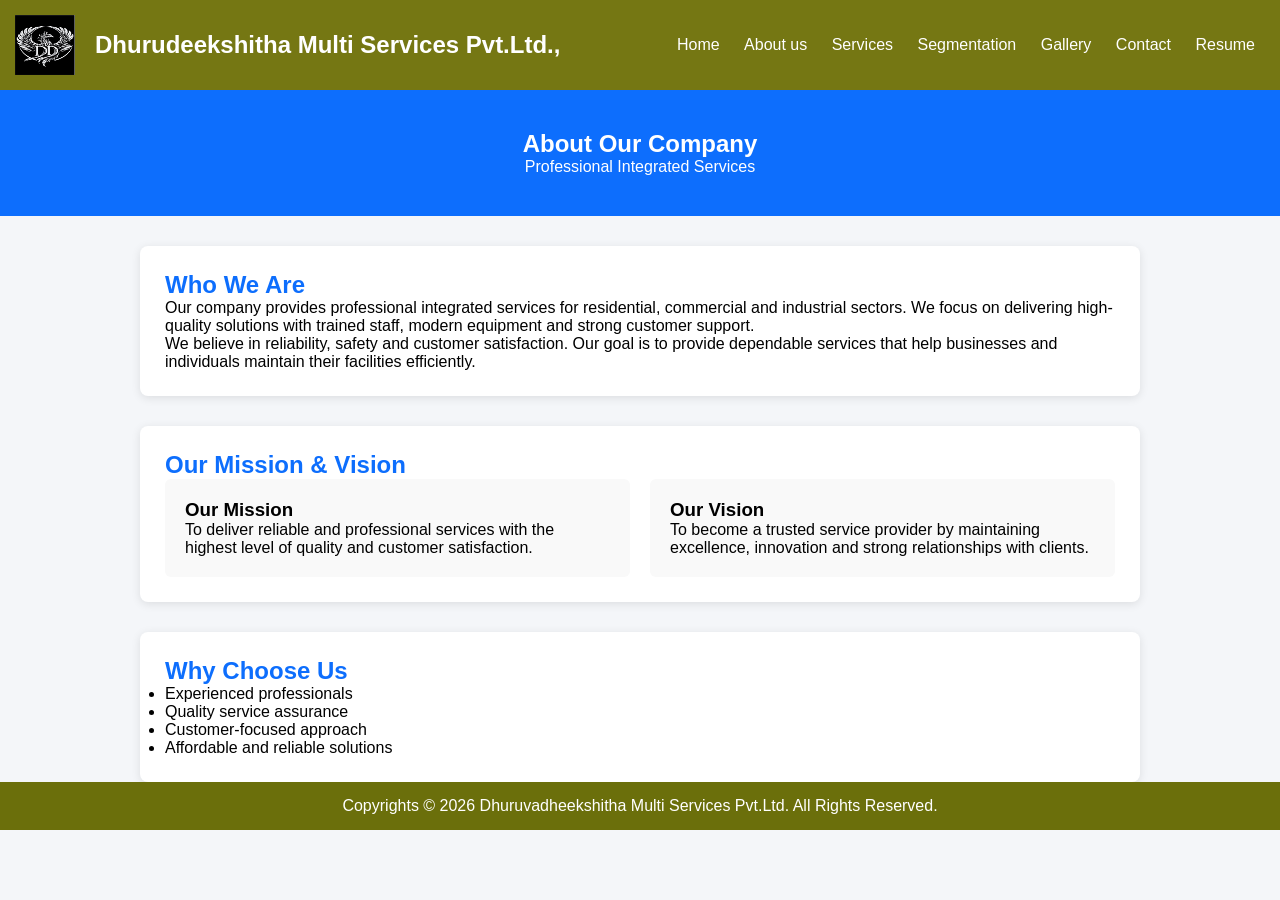
<file: Aboutus.html>
<!DOCTYPE html>
<html>
<head>
<title>About Us</title>
<link rel="stylesheet" href="style.css">
<style>

body{
font-family: Arial;
margin:0;
background:#f4f6fb;
}

h1{
    font-family:'Franklin Gothic Medium', 'Arial Narrow', Arial, sans-serif;
margin-bottom: 30px;
text-align: center;
margin: 0;
font-size: x-large;
}

.header{
background:#0d6efd;
color:white;
text-align:center;
padding:40px;
}

.container{
width:90%;
max-width:1000px;
margin:auto;
}

.section{
background:white;
margin-top:30px;
padding:25px;
border-radius:8px;
box-shadow:0 2px 10px rgba(0,0,0,0.1);
}

h2{
color:#0d6efd;
}

.columns{
display:flex;
gap:20px;
flex-wrap:wrap;
}

.box{
flex:1;
background:#f9f9f9;
padding:20px;
border-radius:6px;
}

</style>

<link rel="stylesheet" href="style.css">
</head>

<body>

    <header>

<div class="logo">
<img src="images/logo1.jpeg" alt="Company Logo">
<h1>Dhurudeekshitha Multi Services Pvt.Ltd.,</h1>
</div>

<div class="menu-toggle" onclick="toggleMenu()">
☰
</div>


<nav id="navMenu">
<a href="index.html">Home</a>
<a href="Aboutus.html">About us</a>
<a href="services.html">Services</a>
<a href="Segmentation.html">Segmentation</a>
<a href="Gallery.html">Gallery</a>
<a href="contact.html">Contact</a>
<a href="Resume.html">Resume</a>
</nav>

</header>

<div class="header">
<h1>About Our Company</h1>
<p>Professional Integrated Services</p>
</div>

<div class="container">

<div class="section">
<h2>Who We Are</h2>

<p>
Our company provides professional integrated services for residential,
commercial and industrial sectors. We focus on delivering high-quality
solutions with trained staff, modern equipment and strong customer support.
</p>

<p>
We believe in reliability, safety and customer satisfaction. Our goal is
to provide dependable services that help businesses and individuals maintain
their facilities efficiently.
</p>

</div>

<div class="section">

<h2>Our Mission & Vision</h2>

<div class="columns">

<div class="box">
<h3>Our Mission</h3>
<p>
To deliver reliable and professional services with the highest level of
quality and customer satisfaction.
</p>
</div>

<div class="box">
<h3>Our Vision</h3>
<p>
To become a trusted service provider by maintaining excellence,
innovation and strong relationships with clients.
</p>
</div>

</div>

</div>

<div class="section">

<h2>Why Choose Us</h2>

<ul>
<li>Experienced professionals</li>
<li>Quality service assurance</li>
<li>Customer-focused approach</li>
<li>Affordable and reliable solutions</li>
</ul>

</div>

</div>
<footer>
  <p>Copyrights © 2026 Dhuruvadheekshitha Multi Services Pvt.Ltd. All Rights Reserved.</p>
</footer>

<script>

function toggleMenu(){
var menu = document.getElementById("navMenu");

if(menu.style.display === "block"){
menu.style.display = "none";
}else{
menu.style.display = "block";
}

}

</script>

</body>
</html>
</file>
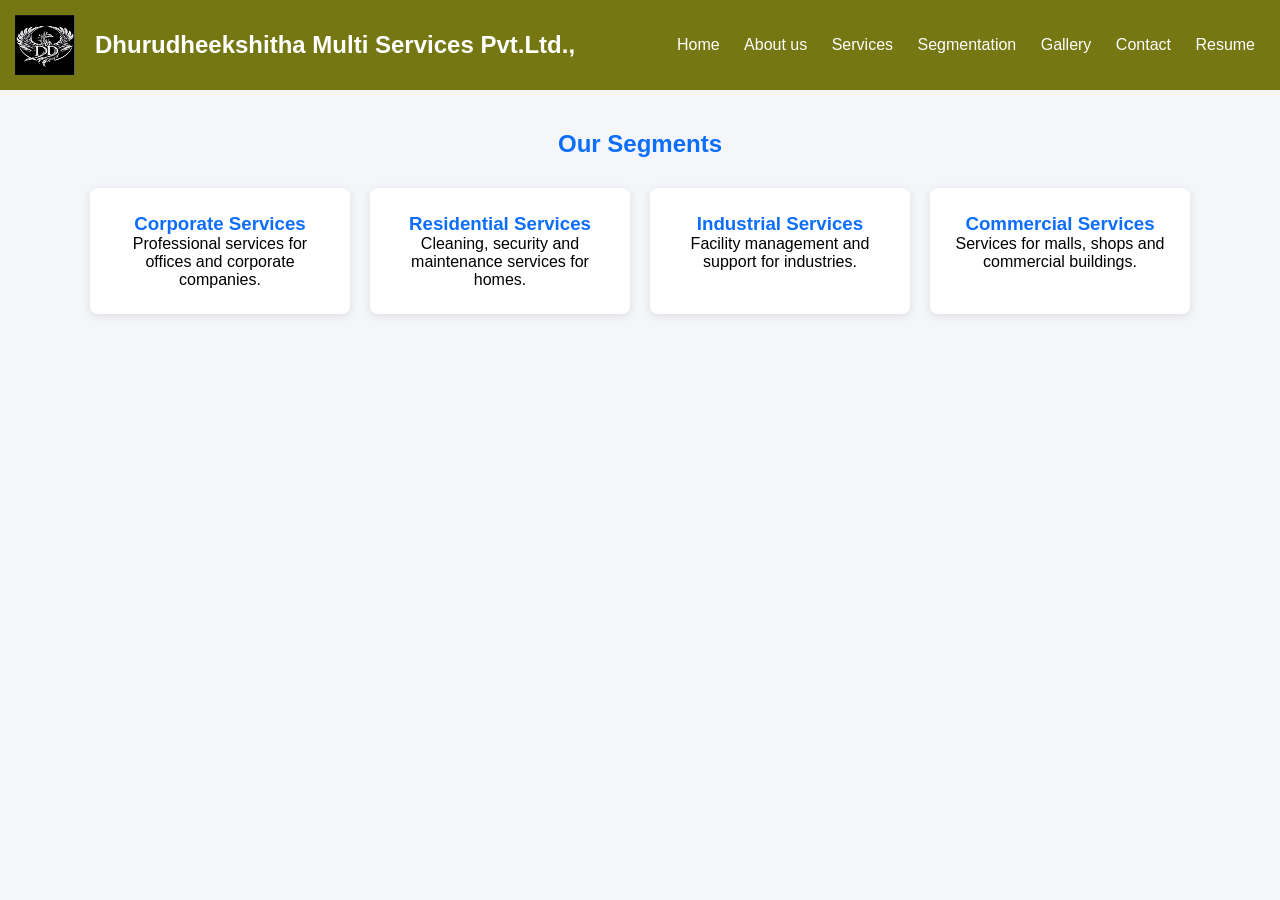
<file: Segmentation.html>
<!DOCTYPE html>
<html>
<head>
<title>Segmentation Layout</title>
<link rel="stylesheet" href="style.css">
<style>

h1{
    font-family:'Franklin Gothic Medium', 'Arial Narrow', Arial, sans-serif;
margin-bottom: 30px;
text-align: center;
margin: 0;
font-size: x-large;
}

body{
font-family: Arial;
margin:0;
background:#f4f6fb;
}

.container{
width:90%;
max-width:1100px;
margin:auto;
padding:40px 0;
}

h2{
text-align:center;
color:#0d6efd;
margin-bottom:30px;
}

.segment-row{
display:flex;
flex-wrap:wrap;
gap:20px;
}

.segment{
flex:1 1 250px;
background:white;
padding:25px;
border-radius:8px;
box-shadow:0 2px 10px rgba(0,0,0,0.1);
text-align:center;
}

.segment h3{
color:#0d6efd;
}

</style>

<link rel="stylesheet" href="style.css">

</head>

<body>

    <header>

<div class="logo">
<img src="images/logo1.jpeg" alt="Company Logo">
<h1>Dhurudheekshitha Multi Services Pvt.Ltd.,</h1>
</div>

<div class="menu-toggle" onclick="toggleMenu()">
☰
</div>

<nav id="navMenu">
<a href="index.html">Home</a>
<a href="Aboutus.html">About us</a>
<a href="services.html">Services</a>
<a href="Segmentation.html">Segmentation</a>
<a href="Gallery.html">Gallery</a>
<a href="contact.html">Contact</a>
<a href="Resume.html">Resume</a>
</nav>

</header>

<div class="container">

<h2>Our Segments</h2>

<div class="segment-row">

<div class="segment">
<h3>Corporate Services</h3>
<p>Professional services for offices and corporate companies.</p>
</div>

<div class="segment">
<h3>Residential Services</h3>
<p>Cleaning, security and maintenance services for homes.</p>
</div>

<div class="segment">
<h3>Industrial Services</h3>
<p>Facility management and support for industries.</p>
</div>

<div class="segment">
<h3>Commercial Services</h3>
<p>Services for malls, shops and commercial buildings.</p>
</div>

</div>

</div>

<script>

function toggleMenu(){
var menu = document.getElementById("navMenu");

if(menu.style.display === "block"){
menu.style.display = "none";
}else{
menu.style.display = "block";
}

}

</script>



</body>
</html>
</file>
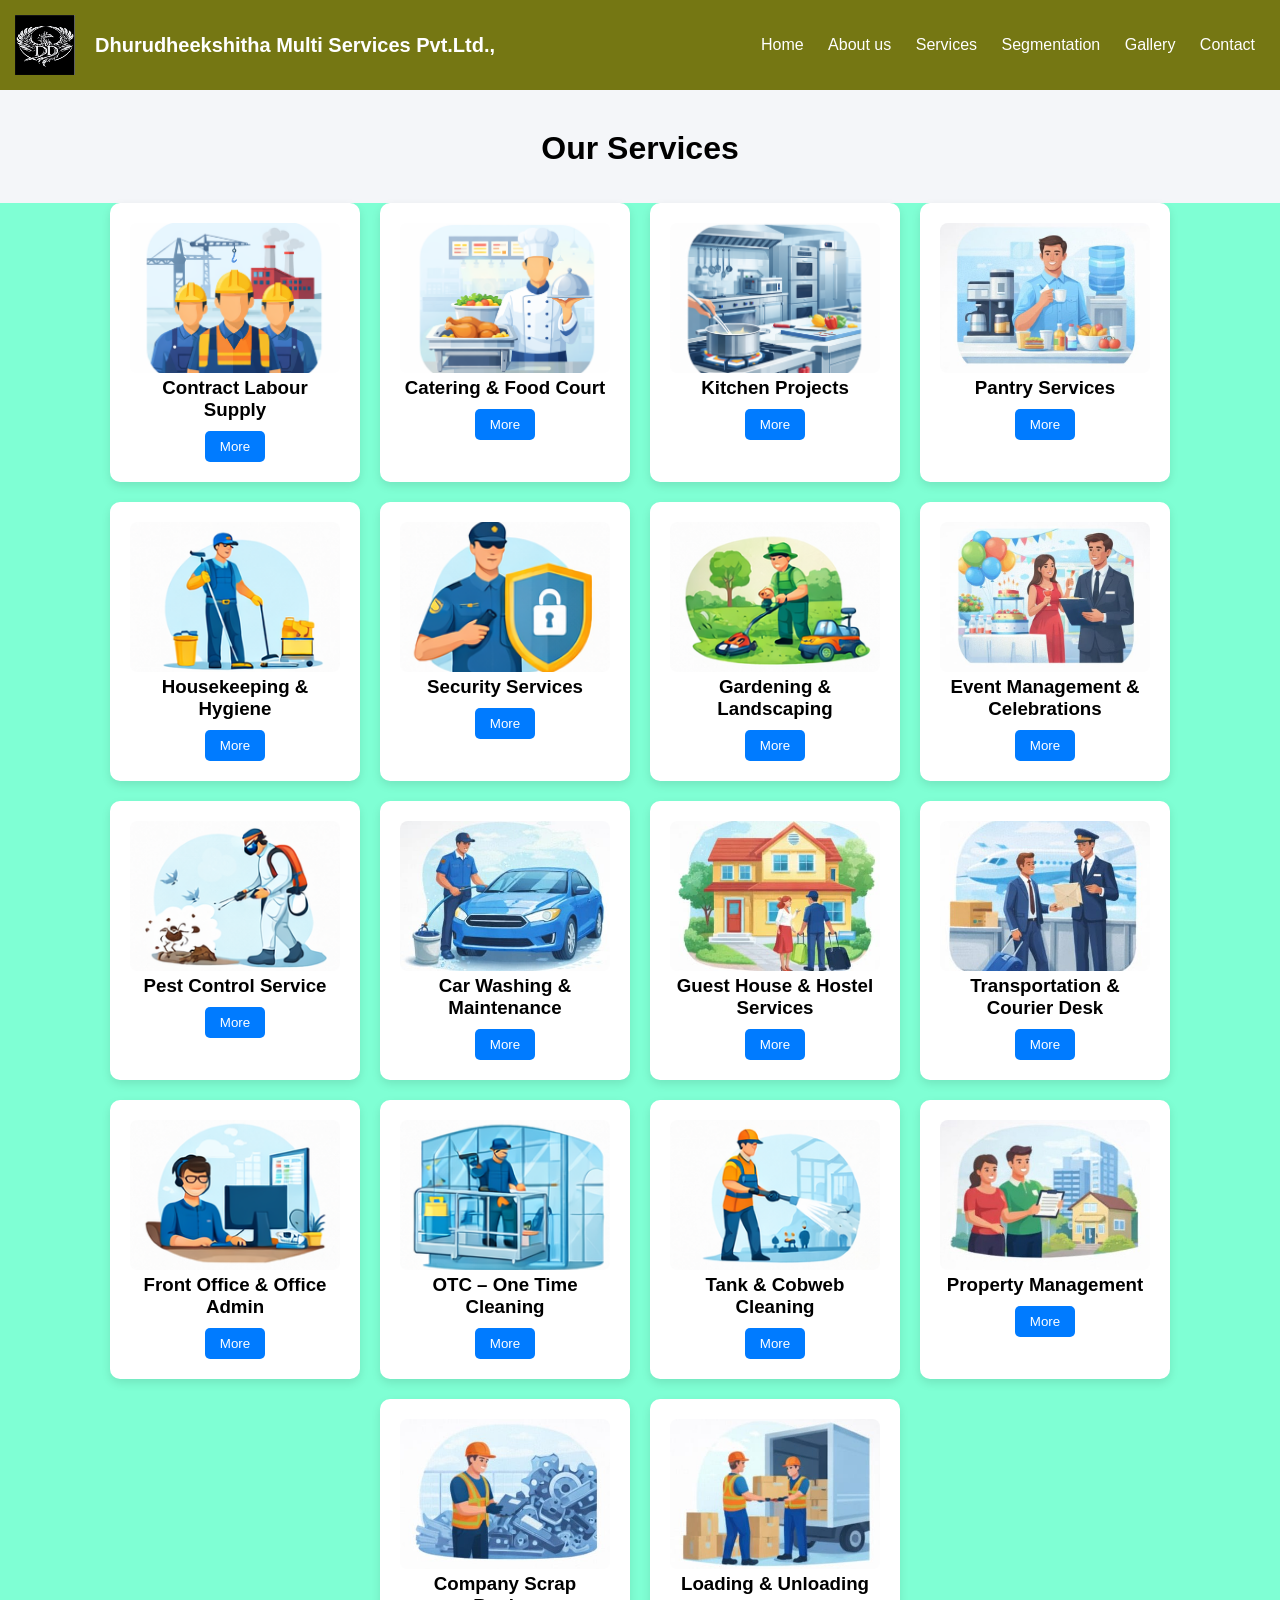
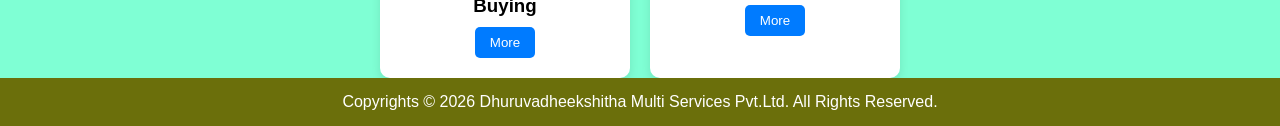
<file: services.html>
<!DOCTYPE html>
<html>
<head>
<title>Our Services</title>
<link rel="stylesheet" href="style.css">

<style>

body{
font-family: Arial;
margin:0;
background: aquamarine;
}

/* HEADER */

header{
display:flex;
justify-content:space-between;
align-items:center;
padding:15px 40px;
background:rgb(117, 119, 19);
color:white;
}

.logo{
display:flex;
align-items:center;
gap:10px;
}

.logo img{
width:60px;
}

.logo h1{
font-size:20px;
margin:0;
}

/* NAV */

nav a{
color:white;
text-decoration:none;
margin:0 10px;
font-size:16px;
}

nav a:hover{
text-decoration:underline;
}

/* TITLE */

h2{
text-align:center;
font-size:32px;
margin-top:40px;
}

/* SERVICES GRID */

.services{
display:flex;
flex-wrap:wrap;
justify-content:center;
padding:20px;
}

.service-box{
width:250px;
border:1px solid #ddd;
padding:15px;
margin:12px;
background:white;
border-radius:8px;
box-shadow:0 3px 8px rgba(0,0,0,0.1);
text-align:center;
transition:0.3s;
}

.service-box:hover{
transform:translateY(-5px);
}

.service-box img{
width:100%;
height:150px;
object-fit:cover;
border-radius:5px;
}

.service-box h3{
margin-top:10px;
}

/* BUTTON */

button{
background:#007bff;
color:white;
border:none;
padding:8px 15px;
cursor:pointer;
border-radius:4px;
margin-top:8px;
}

button:hover{
background:#0056b3;
}

/* SERVICE DETAILS */

#serviceDetails{
margin:30px auto;
max-width:700px;
border:1px solid #ddd;
padding:20px;
display:none;
background:white;
border-radius:8px;
box-shadow:0 3px 8px rgba(0,0,0,0.1);
}


</style>

<link rel="stylesheet" href="style.css">
</head>

<body>

<header>

<div class="logo">
<img src="images/logo1.jpeg">
<h1>Dhurudheekshitha Multi Services Pvt.Ltd.,</h1>
</div>
<div class="menu-toggle" onclick="toggleMenu()">
☰
</div>

<nav id="navMenu">
<a href="index.html">Home</a>
<a href="Aboutus.html">About us</a>
<a href="services.html">Services</a>
<a href="Segmentation.html">Segmentation</a>
<a href="Gallery.html">Gallery</a>
<a href="contact.html">Contact</a>
</nav>

</header>

<h2>Our Services</h2>

<br> <br>

<div class="services1">

<div class="service1-box">
<img src="images/con1.png">
<h3>Contract Labour Supply</h3>
<button onclick="toggleDetails(this)">More</button>
<div class="service1-details">
Providing skilled and unskilled contract labour for industries, factories and construction projects.
</div>
</div>

<div class="service1-box">
<img src="images/car2.png">
<h3>Catering & Food Court</h3>
<button onclick="toggleDetails(this)">More</button>
<div class="service1-details">
Complete catering services for companies, factories, offices and events.
</div>
</div>

<div class="service1-box">
<img src="images/kit3.png">
<h3>Kitchen Projects</h3>
<button onclick="toggleDetails(this)">More</button>
<div class="service1-details">
Industrial kitchen setup, equipment installation and maintenance services.
</div>
</div>

<div class="service1-box">
<img src="images/pantry.jpeg">
<h3>Pantry Services</h3>
<button onclick="toggleDetails(this)">More</button>
<div class="service1-details">
Office pantry management including tea, coffee and refreshment services.
</div>
</div>

<div class="service1-box">
<img src="images/services icons.png">
<h3>Housekeeping & Hygiene</h3>
<button onclick="toggleDetails(this)">More</button>
<div class="service1-details">
Professional housekeeping services for offices, hospitals and industries.
</div>
</div>

<div class="service1-box">
<img src="images/sec.png">
<h3>Security Services</h3>
<button onclick="toggleDetails(this)">More</button>
<div class="service1-details">
Trained security guards for companies, apartments and commercial properties.
</div>
</div>

<div class="service1-box">
<img src="images/land.png">
<h3>Gardening & Landscaping</h3>
<button onclick="toggleDetails(this)">More</button>
<div class="service1-details">
Garden maintenance, landscaping and lawn care services.
</div>
</div>

<div class="service1-box">
<img src="images/cel.jpeg">
<h3>Event Management & Celebrations</h3>
<button onclick="toggleDetails(this)">More</button>
<div class="service1-details">
Complete event planning and celebration management services.
</div>
</div>

<div class="service1-box">
<img src="images/past.png">
<h3>Pest Control Service</h3>
<button onclick="toggleDetails(this)">More</button>
<div class="service1-details">
Control of termites, mosquitoes, cockroaches and other pests.
</div>
</div>

<div class="service1-box">
<img src="images/czr.jpeg">
<h3>Car Washing & Maintenance</h3>
<button onclick="toggleDetails(this)">More</button>
<div class="service1-details">
Vehicle cleaning and maintenance services for companies and fleets.
</div>
</div>

<div class="service1-box">
<img src="images/tre.jpeg">
<h3>Guest House & Hostel Services</h3>
<button onclick="toggleDetails(this)">More</button>
<div class="service1-details">
Management and maintenance of guest houses and hostel facilities.
</div>
</div>

<div class="service1-box">
<img src="images/dek.jpeg">
<h3>Transportation & Courier Desk</h3>
<button onclick="toggleDetails(this)">More</button>
<div class="service1-details">
Transport coordination and courier management for companies.
</div>
</div>

<div class="service1-box">
<img src="images/off.png">
<h3>Front Office & Office Admin</h3>
<button onclick="toggleDetails(this)">More</button>
<div class="service1-details">
Reception, front office and administrative support services.
</div>
</div>

<div class="service1-box">
<img src="images/cl.png">
<h3>OTC – One Time Cleaning</h3>
<button onclick="toggleDetails(this)">More</button>
<div class="service1-details">
Professional one-time deep cleaning services for buildings and offices.
</div>
</div>

<div class="service1-box">
<img src="images/clen.png">
<h3>Tank & Cobweb Cleaning</h3>
<button onclick="toggleDetails(this)">More</button>
<div class="service1-details">
Water tank cleaning and cobweb removal for buildings and factories.
</div>
</div>

<div class="service1-box">
<img src="images/pro.jpeg">
<h3>Property Management</h3>
<button onclick="toggleDetails(this)">More</button>
<div class="service1-details">
Complete property management services for commercial and residential spaces.
</div>
</div>

<div class="service1-box">
<img src="images/buy.jpeg">
<h3>Company Scrap Buying</h3>
<button onclick="toggleDetails(this)">More</button>
<div class="service1-details">
Buying company scrap materials such as metal, machinery and industrial waste.
</div>
</div>

<div class="service1-box">
<img src="images/load.jpeg">
<h3>Loading & Unloading</h3>
<button onclick="toggleDetails(this)">More</button>
<div class="service1-details">
Professional loading and unloading manpower for warehouses, factories and transport companies.
</div>
</div>

</div>

<div id="serviceDetails1"></div>
<script>

function showService(service){

if(service == "housekeeping"){
alert("House Keeping Service: Office, Hospital, Factory cleaning services.");
}

else if(service == "pest"){
alert("Pest Control Service: Mosquito, termite, cockroach control.");
}

else if(service == "security"){
alert("Security Services: Professional security guards for companies.");
}

else if(service == "manpower"){
alert("Manpower Supply: Skilled and unskilled workers.");
}

else if(service == "office"){
alert("Office Support: Office assistant and helper services.");
}

else if(service == "industrial"){
alert("Industrial Cleaning: Factory and industrial cleaning services.");
}

else if(service == "building"){
alert("Building Maintenance: Building repair and maintenance.");
}

else if(service == "electrical"){
alert("Electrical Maintenance: Electrical repair and maintenance.");
}

else if(service == "plumbing"){
alert("Plumbing: Pipe repair and plumbing services.");
}

else if(service == "garden"){
alert("Garden Maintenance: Garden cleaning and landscaping.");
}

else if(service == "waste"){
alert("Waste Management: Garbage collection and waste disposal.");
}

else if(service == "deep"){
alert("Deep Cleaning: Full building deep cleaning service.");
}

else if(service == "facade"){
alert("Facade Cleaning: Glass and building exterior cleaning.");
}

else if(service == "carpet"){
alert("Carpet Cleaning: Carpet washing and cleaning.");
}

else if(service == "facility"){
alert("Facility Management: Complete facility management service.");
}

}

</script>


<script src="index.js"></script>

<script>

function toggleMenu(){
var menu = document.getElementById("navMenu");

if(menu.style.display === "block"){
menu.style.display = "none";
}else{
menu.style.display = "block";
}

}

</script>

<footer>
  <p>Copyrights © 2026 Dhuruvadheekshitha Multi Services Pvt.Ltd. All Rights Reserved.</p>
</footer>

</body>
</html>
</file>
<file: style.css>
* {
  margin: 0;
  padding: 0;
  font-family: Arial;
}

.top-bar{
background:black;
color:white;
display:flex;
justify-content:space-between;
padding:8px 10%;
font-size:14px;
}
.logo{
display:flex;
align-items:center;
gap:10px;
}

.logo img{
height:80px;
width:auto;
}

@media(max-width:768px){

.logo img{
height:60px;
}

}

.top-bar div{
font-weight:500;
}

*{
margin:0;
padding:0;
box-sizing:border-box;
font-family:Arial;
}

/* Header background */

header{
background:white;
color:black;
display:flex;
align-items:center;
justify-content:space-between;
padding:10px 40px;
}

/* moblie */

/* Logo section */

.logo{
display:flex;
align-items:center;
}

.logo img{
width:60px;
height:60px;
margin-right:10px;
}

.logo h2{
font-size:22px;
}

/* Navbar */
header{
display:flex;
justify-content:space-between;
align-items:center;
padding:15px;
background:rgb(117, 119, 19);
color:white;
}

nav a{
margin:10px;
color:white;
text-decoration:none;
font-size:16px;
}

/* hamburger icon */
.menu-toggle{
display:none;
font-size:28px;
cursor:pointer;
color:white;
}

/* Mobile மட்டும் */
@media(max-width:768px){

.menu-toggle{
display:block;
}

nav{
display:none;
flex-direction:column;
position:absolute;
top:80px;        /* header height */
right:0;
background:#0a3d62;
width:220px;
z-index:999;     /* image மேல வர */
}

nav a{
display:block;
padding:12px;
color:white;
text-decoration:none;
border-bottom:1px solid #ffffff40;
}

nav a:hover{
background:#082c45;
}

nav.active{
display:flex;
}


select{
width:100%;
padding:12px;
margin:10px 0;
border:1px solid #ccc;
border-radius:5px;
font-size:15px;
}

.captcha-box{
margin-top:10px;
}

.captcha-box input{
width:100%;
padding:10px;
margin-top:5px;
border:1px solid #ccc;
border-radius:5px;
}

}


/* LOADER */

#loader{
position:fixed;
width:100%;
height:100vh;
background:white;
display:flex;
flex-direction:column;
justify-content:center;
align-items:center;
z-index:9999;
}

.spinner{
width:60px;
height:60px;
border:6px solid #eee;
border-top:6px solid #0a3d62;
border-radius:50%;
animation:spin 1s linear infinite;
margin-bottom:20px;
}

@keyframes spin{

0%{
transform:rotate(0deg);
}

100%{
transform:rotate(360deg);
}

}
.about{
padding:80px 20px;
background:#f5f5f5;
}

.about-container{
display:flex;
align-items:center;
justify-content:center;
gap:40px;
max-width:1100px;
margin:auto;
flex-wrap:wrap;
}

.about-image img{
width:400px;
height:auto;
border-radius:10px;
box-shadow:0 8px 20px rgba(0,0,0,0.2);
}

.about-text{
max-width:500px;
}

.about-text h2{
font-size:32px;
margin-bottom:15px;
color:#154c79;
}

.about-text p{
font-size:16px;
line-height:1.6;
margin-bottom:15px;
}

.hero-slider{
width:100%;
height:90vh;
position:relative;
overflow:hidden;
}

.slide{
position:absolute;
width:100%;
height:100%;
opacity:0;
transition:opacity 3s ease;
}

.slide.active{
opacity:5;
}

.slide img{
width:100%;
height:100%;
object-fit:center;
}

/* Text on slider */

.text{
position:absolute;
top:50%;
left:50%;
transform:translate(-50%,-50%);
color:white;
text-align:center;
background:rgba(0,0,0,0.4);
padding:20px;
border-radius:10px;
}

.text h1{
font-size:40px;
}

.text p{
font-size:20px;
}

/* Mobile Responsive */

@media(max-width:768px){

.hero-slider{
height:50vh;
}

.text h1{
font-size:22px;
}

.text p{
font-size:14px;
}

}
/* text center */

.text{
position:absolute;
top:50%;
left:50%;
transform:translate(-50%,-50%);
color:white;
text-align:center;
background:rgba(0,0,0,0.4);
padding:20px 30px;
border-radius:10px;
}

.text h1{
font-size:36px;
margin-bottom:10px;
}

.text p{
font-size:18px;
}

/* mobile responsive */

@media(max-width:768px){

.hero-slider{
height:300px;
}

.text h1{
font-size:22px;
}

.text p{
font-size:14px;
}

}
.about{
padding:70px 20px;
background:#f8f9fb;
text-align:center;
}

.about-container{
max-width:800px;
margin:auto;
}

.about h2{
font-size:34px;
color:#1f4e8c;
margin-bottom:20px;
}

.about p{
font-size:18px;
line-height:1.7;
color:#555;
margin-bottom:15px;
}

.Aboutus, .services, .segmentation, .Gellary,  .contact, .Resume, .faq {
  padding: 50px;
  text-align: center;
}

.stats{
display:flex;
justify-content:center;
gap:40px;
padding:60px;

background-image:linear-gradient(rgba(0,0,0,0.5),rgba(0,0,0,0.5)), url("images/companyimages.jpg");
background-size:cover;
background-position:center;

color:white;
text-align:center;
flex-wrap:wrap;
}

/* Stat Box Design */
/* ===== Desktop Default ===== */

.stats{
display:flex;
justify-content:center;
gap:40px;
padding:60px;
background-image:linear-gradient(rgba(0,0,0,0.5),rgba(0,0,0,0.5)), url("images/companyimages.jpg");
background-size:cover;
background-position:center;
color:white;
text-align:center;
flex-wrap:wrap;
}

.stat-box{
background:rgba(255,255,255,0.1);
padding:30px;
border-radius:10px;
width:200px;
transition:0.3s;
backdrop-filter:blur(5px);
}

.stat-box h3{
font-size:40px;
margin-bottom:10px;
}

.stat-box p{
font-size:18px;
}


/* ===== Tablet ===== */

@media(max-width:768px){

.stats{
gap:25px;
padding:40px;
}

.stat-box{
width:160px;
padding:20px;
}

.stat-box h3{
font-size:32px;
}

.stat-box p{
font-size:16px;
}

}


/* ===== Mobile ===== */

@media(max-width:480px){

.stats{
flex-direction:column;
align-items:center;
gap:20px;
padding:30px;
}

.stat-box{
width:80%;
}

.stat-box h3{
font-size:28px;
}

.stat-box p{
font-size:15px;
}

}

/* Optional Icon */

.icon{
font-size:35px;
margin-bottom:10px;
}

body{
font-family: Arial;
margin:0;
background:#f4f6f9;
height: 100%;
margin: 0;
display: flex;
flex-direction: column;
}


.services{
padding:60px 40px;
text-align:center;
background-color: aquamarine;
}

.services h1{
font-size:36px;
margin-bottom:40px;
}

.service-container{
display:grid;
grid-template-columns:repeat(auto-fit,minmax(220px,1fr));
gap:25px;
}

.service-card{
background:white;
padding:30px;
border-radius:10px;
box-shadow:0 5px 15px rgba(0,0,0,0.1);
transition:0.3s;
}

.service-card i{
font-size:40px;
color:#1f4e8c;
margin-bottom:15px;
}

.service-card:hover{
transform:translateY(-8px) scale(1.03);
background:#1f4e8c;
color:white;
}

.service-card:hover i{
color:white;
}

.services1{
display:flex;
flex-wrap:wrap;
gap:20px;
justify-content:center;
}

.services1{
  background-color: aquamarine;
  
}

.service1-box{
width:250px;
background:#fff;
padding:20px;
border-radius:10px;
box-shadow:0 4px 10px rgba(0,0,0,0.1);
text-align:center;
}

.service1-box img{
width:100%;
height:150px;
object-fit:cover;
border-radius:8px;
}

.service1-box button{
margin-top:10px;
padding:8px 15px;
background:#007bff;
color:white;
border:none;
border-radius:5px;
cursor:pointer;
}

.service1-details{
display:none;
margin-top:10px;
font-size:14px;
color:#444;
}

/*table */

@media(max-width:768px){

.services{
padding:40px 20px;
}

.services h1{
font-size:30px;
}

.service-container{
grid-template-columns:repeat(auto-fit,minmax(180px,1fr));
gap:20px;
}

.service-card{
padding:20px;
}

.service-card i{
font-size:32px;
}

.services1{
gap:15px;
}

.service1-box{
width:200px;
}

.service1-box img{
height:130px;
}

}

/* moblie*/

@media(max-width:480px){

.services{
padding:30px 15px;
}

.services h1{
font-size:26px;
}

.service-container{
grid-template-columns:1fr;
}

.service-card{
padding:18px;
}

.service-card i{
font-size:28px;
}

.services1{
flex-direction:column;
align-items:center;
}

.service1-box{
width:90%;
}

.service1-box img{
height:140px;
}

}


.faq-section{
padding:60px 20px;
background:#f4f6f9;
text-align:center;
}

.faq-section h2{
font-size:32px;
margin-bottom:40px;
color:#0a3d62;
}

.faq-container{
max-width:800px;
margin:auto;
}

.faq-item{
background:rgb(212, 110, 110);
margin-bottom:15px;
border-radius:6px;
box-shadow:0 3px 8px rgba(0,0,0,0.1);
overflow:hidden;
}

.faq-question{
display:flex;
justify-content:space-between;
padding:15px 20px;
cursor:pointer;
font-size:18px;
font-weight:bold;
}

.icon{
font-size:20px;
color:#0a3d62;
}

.faq-answer{
display:none;
padding:15px 20px;
font-size:16px;
border-top:1px solid black;
}
.arrow{
transition:0.3s;
}

.contact form input, textarea {
  display: block;
  width: 60%;
  margin: 10px auto;
  padding: 10px;
}

button {
  padding: 10px 20px;
  background: #0a3d62;
  color: white;
  border: none;
}

footer{
background:#6b6f0b;
color:white;
text-align:center;
padding:15px;
}

.container{
flex:1;
}

.contact-section{
padding:80px 20px;
background:#f5f5f5;
text-align:center;
}

.contact-section h1{
  font-family: 'Franklin Gothic Medium', 'Arial Narrow', Arial, sans-serif;
margin-bottom:30px;
margin: 0;
font-size:32px;
}

.contact-section h2{
  font-family: 'Franklin Gothic Medium', 'Arial Narrow', Arial, sans-serif;
  margin-bottom: 40px;
}

.contact-card{
width:900px;
margin:auto;
background:white;
display:flex;
border-radius:10px;
box-shadow:0 0 15px rgba(0,0,0,0.1);
overflow:hidden;
}

.contact-left{
width:40%;
background:#154c79;
color:white;
padding:40px;
text-align:left;
}

.contact-left h3{
margin-bottom:20px;
}

.contact-left p{
margin:10px 0;
}

.contact-right{
width:60%;
padding:40px;
}

.contact-right input,
.contact-right textarea{
width:100%;
padding:10px;
margin:10px 0;
border:1px solid #ccc;
border-radius:5px;
}

.contact-right button{
background:#ff8c00;
color:white;
border:none;
padding:12px 25px;
cursor:pointer;
font-size:16px;
border-radius:5px;
}

.contact-right button:hover{
background:#e67600;
}

.partners{
text-align:center;
padding:60px;
background:#f5f5f5;
}

.logo-slider{
overflow:hidden;
width:100%;
padding:10px 0;
}

.logo-track{
display:flex;
animation:scroll 15s linear infinite;
}

.logo-track img{
width:180px;
height:100px;
object-fit:contain;
margin:20px;
background:white;
padding:20px;
box-shadow:0 0 10px rgba(0,0,0,0.1);
border-radius:8px;
}

@keyframes scroll{

0%{
transform:translateX(0);
}

100%{
transform:translateX(-300%);
}

}

@media(max-width:768px){

.logo-track img{
width:140px;
height:80px;
margin:15px;
padding:15px;
}

}

@media(max-width:480px){

.logo-track img{
width:110px;
height:70px;
margin:10px;
padding:10px;
}

}
</file>
